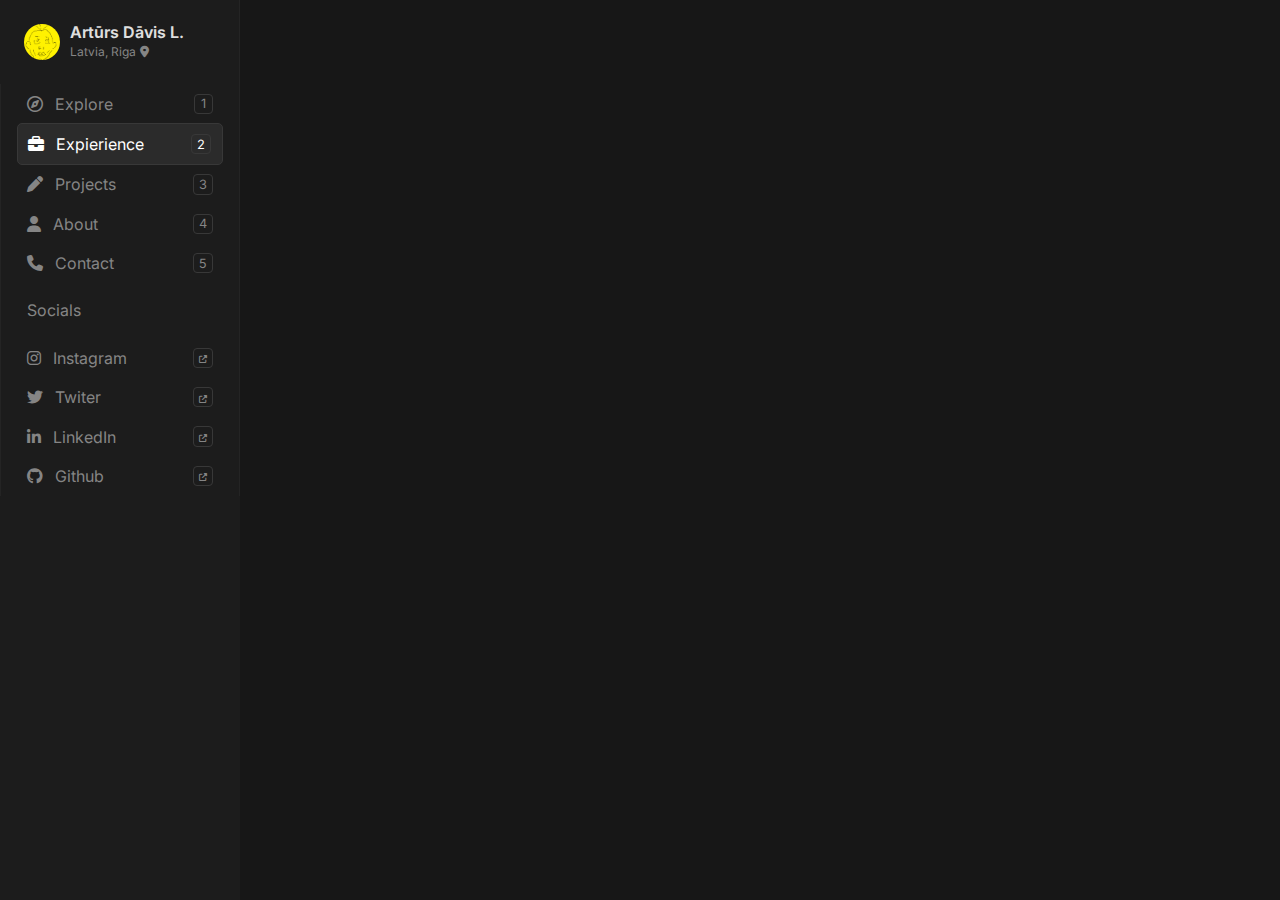
<file: expierience.html>
<!DOCTYPE html>
<html lang="en">

<head>
    <meta charset="UTF-8">
    <meta name="viewport" content="width=device-width, initial-scale=1.0">
    <title>Mana mājaslapa</title>
    <link rel="stylesheet" href="style.css">
    <link rel="stylesheet" href="https://cdnjs.cloudflare.com/ajax/libs/font-awesome/6.5.0/css/all.min.css" media="print" onload="this.media='all'">

    <meta name="description" content="Mana mājaslapa">
</head>

<body>
    <!-- <header> -->
    <nav>


        <div class="portrait ul-rules">
            <img src="self-portrait.png" alt="ME" class="portrait-img" width="36" height="36">
            <div class="portrait-info">
                <h1 class="portrait-name" style="font-size: 1rem;">Artūrs Dāvis L.</h1>
                <span class="portrait-location">Latvia, Riga <i class="fa-solid fa-location-dot"
                        style="margin-left: 0.1rem;"></i></span>
            </div>
        </div>


        <ul>
            <li>
                <a href="index.html" class="nav-link">
                    <div class="nav-sides">
                        <div class="nav-left">
                            <i aria-label="explore-icon" class="fa-regular fa-compass icon-space"></i>
                            <span class="nav-text">Explore</span>
                        </div>
                        <div class="nav-right">
                            <span class="shortcut-key1">1 </span>
                        </div>
                    </div>
                </a>
            </li>



            <li>
                <a href="expierience.html" class="nav-link active">
                    <div class="nav-sides">
                        <div class="nav-left">
                            <i aria-label="expierience-icon" class="fa-solid fa-briefcase icon-space "></i>
                            <span class="nav-text">Expierience</span>
                        </div>
                        <div class="nav-right">
                            <span class="shortcut-key">2</span>
                        </div>
                    </div>
                </a>
            </li>


            <li>
                <a href="projects.html" class="nav-link">
                    <div class="nav-sides">
                        <div class="nav-left">
                            <i aria-label="projects-icon" class="fa-solid fa-pen icon-space"></i>
                            <span class="nav-text">Projects</span>
                        </div>
                        <div class="nav-right">
                            <span class="shortcut-key">3</span>
                        </div>
                    </div>
                </a>
            </li>
            <li>
                <a href="about.html" class="nav-link">
                    <div class="nav-sides">
                        <div class="nav-left">
                            <i aria-label="about-icon" class="fa-solid fa-user icon-space"></i>
                            <span class="nav-text">About</span>
                        </div>
                        <div class="nav-right">
                            <span class="shortcut-key">4</span>
                        </div>
                    </div>
                </a>
            </li>
            <li>
                <a href="contact.html" class="nav-link">
                    <div class="nav-sides">
                        <div class="nav-left">
                            <i aria-label="contact-icon" class="fa-solid fa-phone icon-space "></i>
                            <span class="nav-text">Contact</span>
                        </div>
                        <div class="nav-right">
                            <span class="shortcut-key">5</span>
                        </div>
                    </div>
                </a>
            </li>
            <li class="social_li">
                <p class="nav-socials-header">Socials</p>
            </li>
            <li class="social_li">
                <a href="" class="nav-link">
                    <div class="nav-sides">
                        <div class="nav-left">
                            <i class="fa-brands fa-instagram icon-space"></i>
                            <span class="nav-text">Instagram</span>
                        </div>
                        <div class="nav-right">
                            <span class="shortcut-key"><i class="fa-solid fa-up-right-from-square" style="font-size: 8px;
                                    align-content: center;"></i></span>
                        </div>
                    </div>
                </a>
            </li>
            <li class="social_li">
                <a href="" class="nav-link">
                    <div class="nav-sides">
                        <div class="nav-left">
                            <i class="fa-brands fa-twitter icon-space"></i>
                            <span class="nav-text">Twiter</span>
                        </div>
                        <div class="nav-right">
                            <span class="shortcut-key"><i class="fa-solid fa-up-right-from-square" style="font-size: 8px;
                                    align-content: center;"></i></span>
                        </div>
                    </div>
                </a>
            </li>
            <li class="social_li">
                <a href="" class="nav-link" aria-label="LinkedIn (link not active)">
                    <div class="nav-sides">
                        <div class="nav-left">
                            <i class="fa-brands fa-linkedin-in icon-space"></i>
                            <span class="nav-text">LinkedIn</span>
                        </div>
                        <div class="nav-right">
                            <span class="shortcut-key"><i class="fa-solid fa-up-right-from-square" style="font-size: 8px;
                                    align-content: center;"></i></span>
                        </div>
                    </div>
                </a>
            </li>
            <li class="social_li">
                <a href="https://github.com/Souind" class="nav-link" aria-label="Github">
                    <div class="nav-sides">
                        <div class="nav-left">
                            <i class="fa-brands fa-github icon-space"></i>
                            <span class="nav-text">Github</span>
                        </div>
                        <div class="nav-right">
                            <span class="shortcut-key"><i class="fa-solid fa-up-right-from-square" style="font-size: 8px;
                                    align-content: center;"></i></span>
                        </div>
                    </div>
                </a>
            </li>
        </ul>
    </nav>
    <!-- </header> -->


    <main>


    </main>
    <footer>

    </footer>
    <script src="script.js"></script>

</body>

</html>
</file>
<file: style.css>
@import url('https://fonts.googleapis.com/css2?family=Fraunces:ital,opsz,wght@0,9..144,100..900;1,9..144,100..900&family=Inter:ital,opsz,wght@0,14..32,100..900;1,14..32,100..900&family=Lato:ital,wght@0,100;0,300;0,400;0,700;0,900;1,100;1,300;1,400;1,700;1,900&family=Montserrat:ital,wght@0,100..900;1,100..900&family=Open+Sans:ital,wght@0,300..800;1,300..800&display=swap');


* {
    padding: 0;
    margin: 0;
    box-sizing: border-box;
    scrollbar-width: thin;
    scrollbar-color: #2b2b2b #171717;
}






.icon-space {
margin-right: 0.5em; 
}


:root {
    --bg-color:#171717;
    --txt-color:#858585;
    --txt-font:'Inter', sans-serif;
    --header-color:#dedede;
    --nav-bg-color: #1c1c1c;
    --nav-active-bg-color:#2b2b2b;
    --nav-border-color:#242424;
    --nav-width:clamp(5vw,15rem,30vw);
    --border-color:#383838;
    --grid-border-color:#242424;
    --bright-color:#525252;
    --bright-border-color:#383838;
    --tools-bg-header-color:#1d1d1d;
    --tools-bg-color:#161616;
    --tools-bg-icon-color:#191919;
}

html {
    background-color: var(--bg-color);
    color: var(--txt-color);
    
}

body{
  font-family: var(--txt-font);
}




/*___NAVIGATION___*/


nav {
    
  /* width: var(--nav-width); */
  height: 100%; 
  position: fixed; /* Stick it to the side */
  overflow-y: auto; /* Enable vertical scroll */
  scrollbar-width: none;    /* Firefox */
  -ms-overflow-style: none; /* IE and Edge */
}
nav::-webkit-scrollbar {
  display: none; /* Chrome, Safari, Opera */
}

ul {
  width: var(--nav-width);
  /* height: 100%; */
  background-color: var(--nav-bg-color);
  list-style-type: none;
  /* position: fixed; Make it stick, even on scroll */
  border: var(--nav-border-color) solid 1px;
  border-bottom: none;
  border-top:none ;
}



li {
    
    
    /*padding-left: calc(var(--nav-width) /2);*/
    /*border: 5px solid #555;*/
} 





a {
    text-decoration: none;
    color: var(--txt-color);
    display: block;
    
    padding: 0.6rem;
    padding-right: 5rem;
    margin-inline: 1rem;
    border-radius: 5px;
}



a:hover, .nav-sides:hover {
  color: var(--header-color);
  transition: 0.5s;
}

/* .nav-link {
  color: black;
  text-decoration: none;
  padding: 10px;
} */



/*active link*/

.nav-link {
  
}

.nav-link.active {
  color: white;
  background-color: var(--nav-active-bg-color);
  border-radius: 5px;
  border: var(--border-color) solid 1px;
}



.nav-socials-header {
  color: var(--txt-color);
  font-size: 1rem;
  padding: 0.6rem;
  padding-right: 5rem;
  margin:0.5rem 1rem;
}




/* Base: show text */
.nav-text {
  display: inline;
} 


.nav-sides{
display: flex;
justify-content: space-between;
align-items: center;
width: 160%;

}

.nav-left {

}

.nav-right{
  font-size: 0.8rem;
  padding: 0.1rem 0.3rem;
  border: var(--border-color) 1px solid;
  border-radius: 4px;
  width: min-content;

}



.shortcut-key1 {
  padding-inline: 0.07rem;
}
.nav-link {
  
   
}





/* ___MAIN___*/




main {
 
  display: flex;
  justify-content: center;
  /* border: red solid; */
   
  margin-left:var(--nav-width) ;   
  flex: 1;
  
}

/*1201px bija*/
@media (max-width: 851px) {
  main {
    margin-left: 0;
  }
  
}

.main {
  width: clamp(15vw,55rem,70vw);/*fit content 40rem*/
  /* border: blue 1px solid; */
  
}


.explore-info {
  margin-inline: 1.1rem;
  margin-block: 4rem 1rem;
  color:var(--bg-color);
  
}
.explore-p {
  font-size: 1rem;
  margin-block: 1rem;
}

.explore-projects-h3 {
  padding-inline: 2rem 1rem;
  font-size: 1rem;
}

h1 {
  color: var(--header-color);
  font-weight: 650;
  font-size: 2.5rem;
}

#email-btn {
  background-color: var(--nav-bg-color);
  border: var(--nav-border-color) 1px solid;
  padding: 0.4rem;
  padding-inline: 0.7rem;
  font-size: 0.8rem;
  margin-block: 0.2rem;
  font-weight: 550;
  cursor: pointer;
}



h3 {
  font-weight: bold;
  font-size: 15px;
  color: var(--header-color);
}
.wcolor {
  color: var(--header-color);
}

p{
  font-size: 12px;
  color: var(--header-color);
}




/*MOVING DOTS ON SUGESTION*/

/* Base container setup */
.sugestion-links {
    position: relative;
    overflow: hidden;
    background-color: #0b0c2a;
    border-radius: 16px;
    color: white;
}

/* Floating dots container */
.floating-dots {
    position: absolute;
    top: 0; left: 0;
    width: 100%; height: 100%;
    pointer-events: none;
    z-index: 0;
}

/* Dot base style */
.dot {
    position: absolute;
    width: 1px;
    height: 1px;
    background: white;
    border-radius: 50%;
    opacity: 0.8;
    animation-name: blink;
    animation-iteration-count: infinite;
    animation-timing-function: ease-in-out;
}

/* Blink animation */
@keyframes blink {
    0%, 100% { opacity: 0.2; }
    50% { opacity: 1; }
}

/* Keep content above the stars */
.sugestion-links > *:not(.floating-dots) {
    position: relative;
    z-index: 1;
}




/*__SUGESTION BOXES__*/

.sugestion-links {
    position: relative;
    overflow: hidden;
    background-color: var(--nav-bg-color);
    color: white;
    border-radius: 10px;
    padding: 20px;
    min-height: 170px;
}

.icon-sugestion {
  color: var(--header-color);
}

.icon-sugestion-links {
  background-color: var(--nav-active-bg-color);
  font-size: 12px;
  width: fit-content;
  border-radius: 100%;
  padding: 0.4rem 0.5rem;
}

.sugestion-button {
  background-color: var(--nav-active-bg-color);
  border-radius: 5px;
  color: var(--header-color);
  border: none;
  padding: 0.4rem 0.3rem;
  font-size: 12px;
  font-weight: 550;
  border: var(--bright-border-color) solid 1px;
  cursor: pointer;
}

.sugestion-button:hover{
  transition: 0.5s;
  opacity: 0.6;
}

.sugestion-info {
  margin-block: 1.1rem;
}





/*WHOLE GRID LAYOUT*/


.grid-container {
  display: grid;
  grid-template-columns: repeat(2, 1fr);
  gap: 1rem;
  padding: 1rem;
  /*margin-inline: 10rem;*/
}

.grid-item {
  
  padding-right: 12.5rem;
  background-color: var(--nav-bg-color);
  border: 1px solid var(--nav-border-color);
  border-radius: 12px;
  padding: 1rem;
  height: 150px; /* just for demo */
}


.full-width {
  grid-column: span 2;
}

@media (max-width: 600px) { /*So the grid has only 1 box per row*/
  .grid-container {
    grid-template-columns: 1fr;
    margin-inline: 0;
  }

  .explore-info {
  margin-inline: 1rem;
  
  }


  .full-width {
    grid-column: span 1;
  }


  .explore-p {
    font-size: 0.8rem;
  }

  h1{
    font-size: 2rem;
    
  }
}







/* ___PORTRAIT___*/

.portrait {
    font-size: 2rem;
    display: flex;
    justify-content: flex-start;
    align-items: center;
    padding: 1.5rem;
    background-color: var(--nav-bg-color);
    border-right:var(--nav-border-color) solid 1px ;
    
}


.portrait-img {
    border-radius: 100%;
    
}

.portrait-info {
    margin-left: 0.6rem;
    line-height: 0.8rem;
}


h1.portrait-name {
  font-size: 1rem;
}
.portrait-location{
  font-size: 12px;
}




/*___TOOLS___*/

.tools {
  overflow-x: hidden;
  padding: 0;
  background-color: var(--tools-bg-color);
  height: fit-content;
  
}

.tools-header {
  padding: 0.8rem;
  border-radius: 10px 10px 0 0;
  border: var(--tools-bg-header-color) solid 1px;
  background-color: var(--tools-bg-header-color);
  
}


.tools-item-container {
  
  margin: 1rem;
  /*border: yellowgreen solid 1px;*/
  
  display: grid;
  grid-template-columns: repeat(2,1fr);
  gap: 1rem;
  
  
}


.tools-link {
  margin-inline: 0;
  padding: 0;
  
}

.tools-item {
  
  width: 98%;
  
  /*border: rgb(161, 148, 175) 1px solid;*/
  display: flex;
  justify-content: flex-start;
  /*padding: 0.5rem;*/
  cursor: pointer;
  

  overflow: visible; /* Allow inner scaling without pushing below */
  /* Optional: keep border or background */
  

  
}


.tools-item-inner {
  border: var(--tools-bg-color) 1px solid; /*ja man sis nav tad kustas sugestions-link???*/
  border-radius: 5px;
  transform-origin: center;
  display: flex;
  align-items: center;
  padding: 0.5rem;
  flex: 1;
}






.tools-icon {
  padding-inline: 0.6rem;
  padding-block: 0.45rem;
  margin: 0;
  background-color: var(--tools-bg-icon-color);
  display: grid;
  place-items: center;
  color: var(--header-color);
  font-size: 25px;
  border-radius: 4px;


  transform-origin: center;
}

.tools-info {
  margin-inline: 0.5rem;
  padding-block: 0.4rem;
}

.tools-h4 {
  color: var(--header-color);
  font-size: 13px;
  font-weight: 500;
}

.grey-txt {
  color: var(--txt-color);
}

.hover-icon {
  font-size: 12px;
  padding: 0.3rem;
  vertical-align: text-top;
  opacity: 0;
}




.tools-item:hover .tools-item-inner {
  border: var(--tools-bg-header-color) 1px solid;
  transform: scale(1.02);
  transition: 0.2s;
  /* transition-delay: 0.2s;  */
}



.tools-item:hover .tools-icon i {
  
  transform: scale(1.1);
  /* font-size: 22px;*//* slightly bigger icon */
  
}


.tools-item:hover .tools-icon {
  background-color: var(--nav-bg-color);
}


.tools-item:hover .hover-icon {
  opacity: 1;
  
}

/* .tools-item:hover {
  
  border: var(--tools-bg-header-color) 1px solid;
  
  transform: scale(1.02); 
  transition: 0.2s;
  transition-delay: 0.1s; 
  
}


.tools-item:hover .tools-icon  {
  font-size: 22px;
}  */



@media (max-width: 550px) { /*So the grid has only 1 box per row*/
  .tools-item-container {
    grid-template-columns: 1fr;
    margin:1;
  }
  

}















/*__PROJECTS__*/



.projects {
padding: 0;
display: flex;
align-items: flex-end;
min-height: 250px;
min-width: 20%;
}


.projects-link {
  margin: 0;
  padding: 0;
  width: 100%;
}




.projects-img1{
  background-image: url(Ozols.avif);
  width: 100%;
  
  height: 200px; /* You must set a specified height */
  border-radius: 10px 10px 0 0 ;
  background-position: center; /* Center the image */
  background-repeat: no-repeat; /* Do not repeat the image */
  background-size: cover; /* Resize the background image to cover the entire container */
  
}
.projects-img2 {
  width: 100%;
  height: 200px;
  object-fit: cover;
  object-position: top;
  border-radius: 10px 10px 0 0 ;
}

.projects-info {
  
  padding: 0.5rem 1rem;
  border-radius: 0 0 10px 10px;
  border: red solid 1px;
  background-color: var(--tools-bg-header-color);
  border: var(--nav-border-color) solid 1px;
  vertical-align: text-bottom;
}



.truncate-text {
  white-space: nowrap;
  overflow: hidden;
  text-overflow: ellipsis;
}






/*___ABOUT__*/


.about-container {
  display: flex;
  justify-content: flex-start;
  align-items: center;
}

.about-inner-container {
  /* border: pink solid 1px; */
  width: 60%;
}

.partwidth {

}
.about-explore-p {
  
}



.about-grid-container {

}
.about {
  background-color: var(--tools-bg-color);
  padding: 0;
  
}

.about-img {
  border-radius: 15px;
  margin: 5%;
  /* size-adjust: initial; */
}




.about-header {
  display: flex;
  justify-content: flex-start;
  padding: 0.25rem;
}



.about-icon {
  scale: 0.5;
  font-size: 22px;
}

.about-h3 {
  padding-top: 0.75rem;
  margin: 0;
  font-size: 0.7rem;
}


.about-txt {
  padding: 0 1rem 1rem 1rem;
  line-height: 1rem;
}





/* __CONTACT__*/


.contact-explore-p {
  margin: 0rem 0rem 1rem 0rem;
}

.form-container {
  
  margin: 1rem; 
  background-color: var(--nav-bg-color);
  padding: 1rem;
  border-radius: 8px;
  border: var(--nav-border-color) 1px solid;
  resize: none;
  
}

form {
  display: flex;
  flex-direction: column;
  
}



.form-group {
  display: flex;
  flex-direction: column;
  margin-bottom: 15px;
}

.full-width {
  width: 100%;
}

label {
  margin-bottom: 5px;
  font-weight: bold;
}

input, textarea {
  color: #fff;
  background-color: var(--nav-bg-color);
  border: var(--nav-border-color) 1px solid;
  
  border-radius: 5px;
  padding: 10px;
  font-size: 1rem;
  resize: none; /* Prevent textarea resizing */
}


input:focus,
textarea:focus {
  outline:2px solid var(--nav-border-color); 
}


textarea {
  min-height: 150px;
}

button {
  background-color: var(--nav-active-bg-color);
  color: #fff;
  padding: 12px;
  
  border: none;
  border-radius: 5px;
  cursor: pointer;
  
}

button:hover {
  opacity: 0.5;
}

.form-row {
  display: flex;
  gap: 20px;
}

.form-row .form-group {
  flex: 1;
}

/* Responsive: stack inputs vertically when screen is ≤ 850px */
@media (max-width: 600px) {
  .form-row {
    flex-direction: column;
  }
}




.contact-h3{
  color: var(--header-color);
  font-size: 0.9rem;
  font-weight: 475;
}
.form-header {
  
  font-size: 1rem;
  font-weight: bold;
}

.contact-txt {
  margin-bottom: 1rem;
  font-size: 0.8rem;
  padding-block: 0.2rem;
}
::placeholder {
  font-size: 0.8rem;
}




/*__SOCIALS__*/

.socials {
  display: flex;
  justify-content: flex-start;
}

.socials-link {
  margin: 0;
  padding-inline: 1rem;
}












/*___FOOTER__*/

footer {
  display: flex;
  justify-content: center;
  font-size: 10px;
  margin-left: var(--nav-width);
  
  
  color: var(--txt-color);
  height: 100%;
}

.footer {
  display: flex;
  justify-content: space-between;
  align-items: flex-end;
  background-color: var(--nav-bg-color);
  border: var(--nav-border-color) solid 1px;
  border-bottom: none;
  margin-top: 1rem;
  padding: 1rem;
  width: clamp(15vw,53rem,66vw); /*remove if not make it right*/
}
/* Wrapper that grows with content */
.page-wrapper {
  display: flex;
  flex-direction: column;
  min-height: 100vh;
}



/*1200px bija*/ /*The NAV SPLITS into 2*/
@media (max-width: 850px) {

  main {
    margin-bottom: 5rem;
  }

  .main {
    width: fit-content;
  }

  .explore-info {
    margin-block: 1.5rem;
  }

  
  

  nav {
    width: 100%;
    position: sticky;
    top: 0;
    
    z-index: 999;
    border-bottom: none;
    transition: background-color 0.3s ease, border-bottom 0.3s ease;
  }

  .nav-right {
    display: none;
  }
  /* Animate only the portrait container */
  .portrait {
    background-color: transparent;
    transition: transform 0.3s ease, box-shadow 0.3s ease, border-bottom 0.3s ease;
    transform: translateY(0);
    border-bottom: none;
  }

  nav.scrolled {
    /*background-color: var(--nav-bg-color);*/
    /*border-bottom: 1px solid var(--nav-border-color);*/
    
  }

  nav.scrolled .portrait {
    transform: translateY(-8px);
    box-shadow: 0 6px 8px rgba(0, 0, 0, 0.1); /* Subtle drop shadow */
    background-color: var(--nav-bg-color);
    border-bottom: 1px solid var(--nav-border-color); /* Optional visual border */
  }

  

  ul {
    position: fixed;
    bottom: 0;
    left: 0;
    width: 100%;
    height: auto;
    display: flex;               /* Layout items horizontally */
    justify-content: space-around;     /* Center the items */
    background-color: var(--nav-bg-color);
    list-style-type: none;
    border-top: 1px solid var(--nav-border-color);  /* Optional */
    padding: 0.5rem 0rem;
    z-index: 1000; /* Keep on top if needed */
    
  }

  li {
    margin: 0 0.0rem; /* Spacing between items */
    text-align: center;
  }

  .social_li {
    display: none;
  }

  a {
    padding: 0.5rem 0.9rem;
  }

  footer {
    display: none;
  }


  /*ABOUT*/

  .about-container{
    display: block;
  }
  .about-inner-container {
    width: 100%;
  }

  .about-img {
    width: 90%;
    height: auto;
  }

  .about-explore-p {
    width: 65%;
  }
  
}




/* Hide text for nav links below 500px */
@media (max-width: 600px) {
  .nav-text {
    display: none;
  }
  
  /* Optional: center icons inside links */
  nav ul li a {
    display: flex;
    justify-content: center;
    align-items: center;
  }
  
  /* Optional: remove icon right margin when text hidden */
  .icon-space {
    margin-right: 0;
  }
  

  .nav-link {
    margin-inline: 0;
  }

  .about-explore-p {
    width: 100%;
  }

  
  /* Optional: adjust portrait info to only show image */
  /* .portrait-info {
    display: none;
  } */
}




/* For large screens only  so the .portrait doest deatach from the ul*/ /*1201px bija*/
@media (min-width: 851px) {
  nav {
    position: fixed;
    background-color: var(--nav-bg-color);  /*antiquewhite */
  }
  ul {
    margin-bottom: 2rem;
  }
  
  
}








.scroll-nav {
  max-height: 100vh;       /* Viewport height */
  overflow-y: auto;        /* Vertical scroll if needed */
  padding: 1rem;
}

/* Optional: style scrollbar
.scroll-nav::-webkit-scrollbar {
  width: 6px;
} */

.scroll-nav::-webkit-scrollbar-thumb {
  background-color: #666;
  border-radius: 4px;
}
</file>
